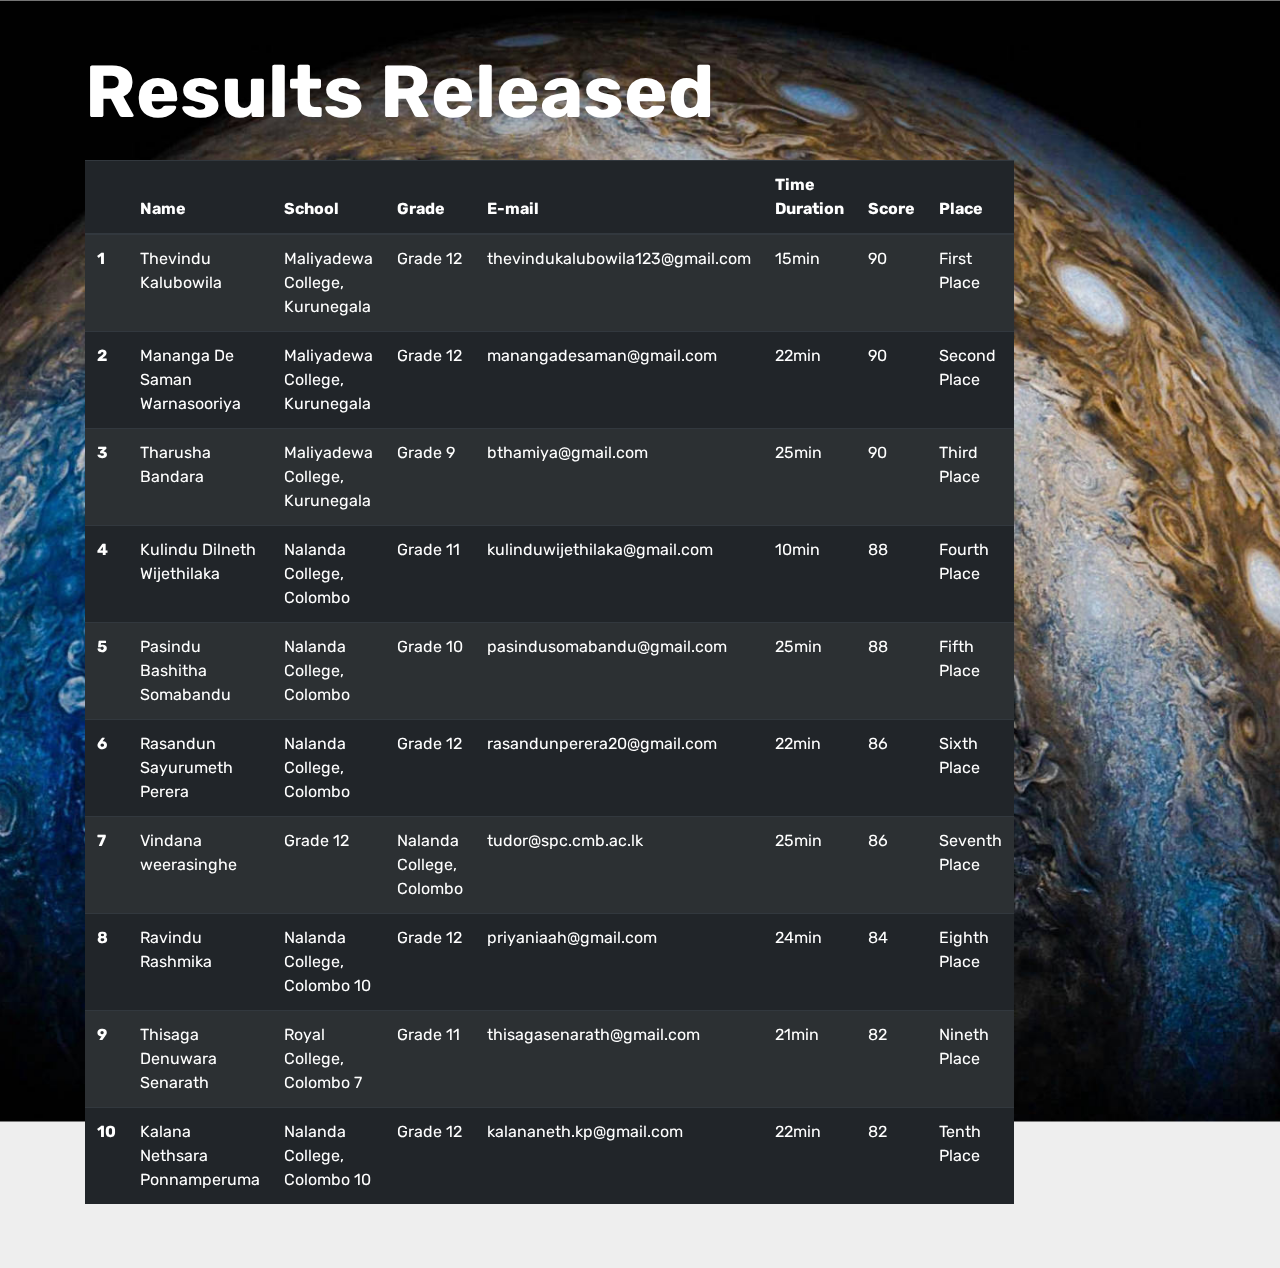
<file: results/index.html>
<!DOCTYPE html>
<html  >
<head>
  <!-- Site made with Mobirise Website Builder v4.11.6, https://mobirise.com -->
  <meta charset="UTF-8">
  <meta http-equiv="X-UA-Compatible" content="IE=edge">
  <meta name="generator" content="Mobirise v4.11.6, mobirise.com">
  <meta name="viewport" content="width=device-width, initial-scale=1, minimum-scale=1">
  <link rel="shortcut icon" href="assets/images/aaa.png" type="image/x-icon">
  <meta name="description" content="">
  
  <title>Results</title>
  <link rel="stylesheet" href="assets/web/assets/mobirise-icons/mobirise-icons.css">
  <link rel="stylesheet" href="assets/bootstrap/css/bootstrap.min.css">
  <link rel="stylesheet" href="assets/bootstrap/css/bootstrap-grid.min.css">
  <link rel="stylesheet" href="assets/bootstrap/css/bootstrap-reboot.min.css">
  <link rel="stylesheet" href="assets/tether/tether.min.css">
  <link rel="stylesheet" href="assets/theme/css/style.css">
  <link rel="preload" as="style" href="assets/mobirise/css/mbr-additional.css"><link rel="stylesheet" href="assets/mobirise/css/mbr-additional.css" type="text/css">
  
  
  
</head>
<body>
  <section class="cid-rUljXkbkks mbr-fullscreen mbr-parallax-background" id="header2-27">

    

    

    <div class="container align-up">
        <div class="row justify-content-md-up">
            <div class="mbr-white col-md-10">
                <h1 class="mbr-section-title mbr-bold pb-3 mbr-fonts-style display-1">Results Released</h1>
    <table class="table table-striped table-dark">
  <thead>
    <tr>
      <th scope="col"></th>
      <th scope="col">Name</th>
      <th scope="col">School</th>
      <th scope="col">Grade</th>
      <th scope="col">E-mail</th>
      <th scope="col">Time Duration</th>
      <th scope="col">Score</th>
      <th scope="col">Place</th>
    </tr>
  </thead>
  <tbody>
    <tr>
      <th scope="row">1</th>
      <td>Thevindu Kalubowila</td>
      <td>Maliyadewa College, Kurunegala</td>
      <td>Grade 12</td>
      <td>thevindukalubowila123@gmail.com</td>
      <td>15min</td>
      <td>90</td>
      <td>First Place</td>
    </tr>
    
    <tr>
      <th scope="row">2</th>
      <td>Mananga De Saman Warnasooriya</td>
      <td>Maliyadewa College, Kurunegala</td>
      <td>Grade 12</td>
      <td>manangadesaman@gmail.com</td>
      <td>22min</td>
      <td>90</td>
      <td>Second Place</td>
    </tr>
    <tr>
      <th scope="row">3</th>
      <td>Tharusha Bandara</td>
      <td>Maliyadewa College, Kurunegala</td>
      <td>Grade 9</td>
      <td>bthamiya@gmail.com</td>
      <td>25min</td>
      <td>90</td>
      <td>Third Place</td>
    </tr>
    <tr>
      <th scope="row">4</th>
      <td>Kulindu Dilneth Wijethilaka</td>
      <td>Nalanda College, Colombo</td>
      <td>Grade 11</td>
      <td>kulinduwijethilaka@gmail.com</td>
      <td>10min</td>
      <td>88</td>
      <td>Fourth Place</td>
    </tr>
    <tr>
      <th scope="row">5</th>
      <td>Pasindu Bashitha Somabandu</td>
      <td>Nalanda College, Colombo</td>
      <td>Grade 10</td>
      <td>pasindusomabandu@gmail.com</td>
      <td>25min</td>
      <td>88</td>
      <td>Fifth Place</td>
    </tr>
    <tr>
      <th scope="row">6</th>
      <td>Rasandun Sayurumeth Perera</td>
      <td>Nalanda College, Colombo</td>
      <td>Grade 12</td>
      <td>rasandunperera20@gmail.com</td>
      <td>22min</td>
      <td>86</td>
      <td>Sixth Place</td>
    </tr>
    <tr>
      <th scope="row">7</th>
      <td>Vindana weerasinghe</td>
      <td>Grade 12</td>
      <td>Nalanda College, Colombo</td>
      <td>tudor@spc.cmb.ac.lk</td>
      <td>25min</td>
      <td>86</td>
      <td>Seventh Place</td>
    </tr>
    <tr>
      <th scope="row">8</th>
     <td>Ravindu Rashmika</td>
      <td>Nalanda College, Colombo 10</td>
      <td>Grade 12</td>
      <td>priyaniaah@gmail.com</td>
      <td>24min</td>
      <td>84</td>
      <td>Eighth Place</td>
    </tr>
    <tr>
      <th scope="row">9</th>
      <td>Thisaga Denuwara Senarath</td>
      <td>Royal College, Colombo 7</td>
      <td>Grade 11</td>
      <td>thisagasenarath@gmail.com</td>
      <td>21min</td>
      <td>82</td>
      <td>Nineth Place</td>
    </tr>
    <tr>
      <th scope="row">10</th>
      <td>Kalana Nethsara Ponnamperuma</td>
      <td>Nalanda College, Colombo 10</td>
      <td>Grade 12</td>     
	  <td>kalananeth.kp@gmail.com</td>
      <td>22min</td>
      <td>82</td>
      <td>Tenth Place</td>
    </tr>
  </tbody>
</table>            
                
                
            </div>
        </div>
    </div>
    
</section>


  <section class="engine"><a href="https://mobirise.info/z">best website templates</a></section><script src="assets/web/assets/jquery/jquery.min.js"></script>
  <script src="assets/popper/popper.min.js"></script>
  <script src="assets/bootstrap/js/bootstrap.min.js"></script>
  <script src="assets/tether/tether.min.js"></script>
  <script src="assets/smoothscroll/smooth-scroll.js"></script>
  <script src="assets/parallax/jarallax.min.js"></script>
  <script src="assets/theme/js/script.js"></script>
  
  
</body>
</html>
</file>
<file: results/assets/web/assets/mobirise-icons/mobirise-icons.css>
@font-face {
  font-family: 'MobiriseIcons';
  src:  url('mobirise-icons.eot?spat4u');
  src:  url('mobirise-icons.eot?spat4u#iefix') format('embedded-opentype'),
    url('mobirise-icons.ttf?spat4u') format('truetype'),
    url('mobirise-icons.woff?spat4u') format('woff'),
    url('mobirise-icons.svg?spat4u#MobiriseIcons') format('svg');
  font-weight: normal;
  font-style: normal;
  font-display: swap;
}

[class^="mbri-"], [class*=" mbri-"] {
  /* use !important to prevent issues with browser extensions that change fonts */
  font-family: MobiriseIcons !important;
  speak: none;
  font-style: normal;
  font-weight: normal;
  font-variant: normal;
  text-transform: none;
  line-height: 1;

  /* Better Font Rendering =========== */
  -webkit-font-smoothing: antialiased;
  -moz-osx-font-smoothing: grayscale;
}

.mbri-add-submenu:before {
  content: "\e900";
}
.mbri-alert:before {
  content: "\e901";
}
.mbri-align-center:before {
  content: "\e902";
}
.mbri-align-justify:before {
  content: "\e903";
}
.mbri-align-left:before {
  content: "\e904";
}
.mbri-align-right:before {
  content: "\e905";
}
.mbri-android:before {
  content: "\e906";
}
.mbri-apple:before {
  content: "\e907";
}
.mbri-arrow-down:before {
  content: "\e908";
}
.mbri-arrow-next:before {
  content: "\e909";
}
.mbri-arrow-prev:before {
  content: "\e90a";
}
.mbri-arrow-up:before {
  content: "\e90b";
}
.mbri-bold:before {
  content: "\e90c";
}
.mbri-bookmark:before {
  content: "\e90d";
}
.mbri-bootstrap:before {
  content: "\e90e";
}
.mbri-briefcase:before {
  content: "\e90f";
}
.mbri-browse:before {
  content: "\e910";
}
.mbri-bulleted-list:before {
  content: "\e911";
}
.mbri-calendar:before {
  content: "\e912";
}
.mbri-camera:before {
  content: "\e913";
}
.mbri-cart-add:before {
  content: "\e914";
}
.mbri-cart-full:before {
  content: "\e915";
}
.mbri-cash:before {
  content: "\e916";
}
.mbri-change-style:before {
  content: "\e917";
}
.mbri-chat:before {
  content: "\e918";
}
.mbri-clock:before {
  content: "\e919";
}
.mbri-close:before {
  content: "\e91a";
}
.mbri-cloud:before {
  content: "\e91b";
}
.mbri-code:before {
  content: "\e91c";
}
.mbri-contact-form:before {
  content: "\e91d";
}
.mbri-credit-card:before {
  content: "\e91e";
}
.mbri-cursor-click:before {
  content: "\e91f";
}
.mbri-cust-feedback:before {
  content: "\e920";
}
.mbri-database:before {
  content: "\e921";
}
.mbri-delivery:before {
  content: "\e922";
}
.mbri-desktop:before {
  content: "\e923";
}
.mbri-devices:before {
  content: "\e924";
}
.mbri-down:before {
  content: "\e925";
}
.mbri-download:before {
  content: "\e989";
}
.mbri-drag-n-drop:before {
  content: "\e927";
}
.mbri-drag-n-drop2:before {
  content: "\e928";
}
.mbri-edit:before {
  content: "\e929";
}
.mbri-edit2:before {
  content: "\e92a";
}
.mbri-error:before {
  content: "\e92b";
}
.mbri-extension:before {
  content: "\e92c";
}
.mbri-features:before {
  content: "\e92d";
}
.mbri-file:before {
  content: "\e92e";
}
.mbri-flag:before {
  content: "\e92f";
}
.mbri-folder:before {
  content: "\e930";
}
.mbri-gift:before {
  content: "\e931";
}
.mbri-github:before {
  content: "\e932";
}
.mbri-globe:before {
  content: "\e933";
}
.mbri-globe-2:before {
  content: "\e934";
}
.mbri-growing-chart:before {
  content: "\e935";
}
.mbri-hearth:before {
  content: "\e936";
}
.mbri-help:before {
  content: "\e937";
}
.mbri-home:before {
  content: "\e938";
}
.mbri-hot-cup:before {
  content: "\e939";
}
.mbri-idea:before {
  content: "\e93a";
}
.mbri-image-gallery:before {
  content: "\e93b";
}
.mbri-image-slider:before {
  content: "\e93c";
}
.mbri-info:before {
  content: "\e93d";
}
.mbri-italic:before {
  content: "\e93e";
}
.mbri-key:before {
  content: "\e93f";
}
.mbri-laptop:before {
  content: "\e940";
}
.mbri-layers:before {
  content: "\e941";
}
.mbri-left-right:before {
  content: "\e942";
}
.mbri-left:before {
  content: "\e943";
}
.mbri-letter:before {
  content: "\e944";
}
.mbri-like:before {
  content: "\e945";
}
.mbri-link:before {
  content: "\e946";
}
.mbri-lock:before {
  content: "\e947";
}
.mbri-login:before {
  content: "\e948";
}
.mbri-logout:before {
  content: "\e949";
}
.mbri-magic-stick:before {
  content: "\e94a";
}
.mbri-map-pin:before {
  content: "\e94b";
}
.mbri-menu:before {
  content: "\e94c";
}
.mbri-mobile:before {
  content: "\e94d";
}
.mbri-mobile2:before {
  content: "\e94e";
}
.mbri-mobirise:before {
  content: "\e94f";
}
.mbri-more-horizontal:before {
  content: "\e950";
}
.mbri-more-vertical:before {
  content: "\e951";
}
.mbri-music:before {
  content: "\e952";
}
.mbri-new-file:before {
  content: "\e953";
}
.mbri-numbered-list:before {
  content: "\e954";
}
.mbri-opened-folder:before {
  content: "\e955";
}
.mbri-pages:before {
  content: "\e956";
}
.mbri-paper-plane:before {
  content: "\e957";
}
.mbri-paperclip:before {
  content: "\e958";
}
.mbri-photo:before {
  content: "\e959";
}
.mbri-photos:before {
  content: "\e95a";
}
.mbri-pin:before {
  content: "\e95b";
}
.mbri-play:before {
  content: "\e95c";
}
.mbri-plus:before {
  content: "\e95d";
}
.mbri-preview:before {
  content: "\e95e";
}
.mbri-print:before {
  content: "\e95f";
}
.mbri-protect:before {
  content: "\e960";
}
.mbri-question:before {
  content: "\e961";
}
.mbri-quote-left:before {
  content: "\e962";
}
.mbri-quote-right:before {
  content: "\e963";
}
.mbri-refresh:before {
  content: "\e964";
}
.mbri-responsive:before {
  content: "\e965";
}
.mbri-right:before {
  content: "\e966";
}
.mbri-rocket:before {
  content: "\e967";
}
.mbri-sad-face:before {
  content: "\e968";
}
.mbri-sale:before {
  content: "\e969";
}
.mbri-save:before {
  content: "\e96a";
}
.mbri-search:before {
  content: "\e96b";
}
.mbri-setting:before {
  content: "\e96c";
}
.mbri-setting2:before {
  content: "\e96d";
}
.mbri-setting3:before {
  content: "\e96e";
}
.mbri-share:before {
  content: "\e96f";
}
.mbri-shopping-bag:before {
  content: "\e970";
}
.mbri-shopping-basket:before {
  content: "\e971";
}
.mbri-shopping-cart:before {
  content: "\e972";
}
.mbri-sites:before {
  content: "\e973";
}
.mbri-smile-face:before {
  content: "\e974";
}
.mbri-speed:before {
  content: "\e975";
}
.mbri-star:before {
  content: "\e976";
}
.mbri-success:before {
  content: "\e977";
}
.mbri-sun:before {
  content: "\e978";
}
.mbri-sun2:before {
  content: "\e979";
}
.mbri-tablet:before {
  content: "\e97a";
}
.mbri-tablet-vertical:before {
  content: "\e97b";
}
.mbri-target:before {
  content: "\e97c";
}
.mbri-timer:before {
  content: "\e97d";
}
.mbri-to-ftp:before {
  content: "\e97e";
}
.mbri-to-local-drive:before {
  content: "\e97f";
}
.mbri-touch-swipe:before {
  content: "\e980";
}
.mbri-touch:before {
  content: "\e981";
}
.mbri-trash:before {
  content: "\e982";
}
.mbri-underline:before {
  content: "\e983";
}
.mbri-unlink:before {
  content: "\e984";
}
.mbri-unlock:before {
  content: "\e985";
}
.mbri-up-down:before {
  content: "\e986";
}
.mbri-up:before {
  content: "\e987";
}
.mbri-update:before {
  content: "\e988";
}
.mbri-upload:before {
 content: "\e926"; 
}
.mbri-user:before {
  content: "\e98a";
}
.mbri-user2:before {
  content: "\e98b";
}
.mbri-users:before {
  content: "\e98c";
}
.mbri-video:before {
  content: "\e98d";
}
.mbri-video-play:before {
  content: "\e98e";
}
.mbri-watch:before {
  content: "\e98f";
}
.mbri-website-theme:before {
  content: "\e990";
}
.mbri-wifi:before {
  content: "\e991";
}
.mbri-windows:before {
  content: "\e992";
}
.mbri-zoom-out:before {
  content: "\e993";
}
.mbri-redo:before {
  content: "\e994";
}
.mbri-undo:before {
  content: "\e995";
}
</file>
<file: results/assets/theme/css/style.css>
/*!
 * Mobirise v4 theme (https://mobirise.com/)
 * Copyright 2017 Mobirise
 */
section {
  background-color: #eeeeee; }

body {
  font-style: normal;
  line-height: 1.5; }

section,
.container,
.container-fluid {
  position: relative;
  word-wrap: break-word; }

a.mbr-iconfont:hover {
  text-decoration: none; }

.article .lead p,
.article .lead ul,
.article .lead ol,
.article .lead pre,
.article .lead blockquote {
  margin-bottom: 0; }

ul,
ol,
pre,
blockquote {
  margin-bottom: 2.3125rem; }

pre {
  background: #f4f4f4;
  padding: 10px 24px;
  white-space: pre-wrap; }

.inactive {
  -webkit-user-select: none;
  -moz-user-select: none;
  -ms-user-select: none;
  user-select: none;
  pointer-events: none;
  -webkit-user-drag: none;
  user-drag: none; }

.mbr-section__comments .row {
  justify-content: center;
  -webkit-justify-content: center; }

a {
  font-style: normal;
  font-weight: 400;
  cursor: pointer; }
  a, a:hover {
    text-decoration: none; }

figure {
  margin-bottom: 0; }

body {
  color: #232323; }

h1,
h2,
h3,
h4,
h5,
h6,
.h1,
.h2,
.h3,
.h4,
.h5,
.h6,
.display-1,
.display-2,
.display-3,
.display-4 {
  line-height: 1;
  word-break: break-word;
  word-wrap: break-word; }

.mbr-section-title {
  font-style: normal;
  line-height: 1.2; }

.mbr-section-subtitle {
  line-height: 1.3; }

.mbr-text {
  font-style: normal;
  line-height: 1.6; }

b,
strong {
  font-weight: bold; }

blockquote {
  padding: 10px 0 10px 20px;
  position: relative;
  border-left: 2px solid;
  border-color: #ff3366; }

input:-webkit-autofill, input:-webkit-autofill:hover, input:-webkit-autofill:focus, input:-webkit-autofill:active {
  transition-delay: 9999s;
  transition-property: background-color, color; }

textarea[type='hidden'] {
  display: none; }

body {
  position: relative; }

section {
  background-position: 50% 50%;
  background-repeat: no-repeat;
  background-size: cover; }
  section .mbr-background-video,
  section .mbr-background-video-preview {
    position: absolute;
    bottom: 0;
    left: 0;
    right: 0;
    top: 0; }

.hidden {
  visibility: hidden; }

.mbr-z-index20 {
  z-index: 20; }

/*! Base colors */
.mbr-white {
  color: #ffffff; }

.mbr-black {
  color: #000000; }

.mbr-bg-white {
  background-color: #ffffff; }

.mbr-bg-black {
  background-color: #000000; }

/*! Text-aligns */
.align-left {
  text-align: left; }

.align-center {
  text-align: center; }

.align-right {
  text-align: right; }

@media (max-width: 767px) {
  .align-left,
  .align-center,
  .align-right,
  .mbr-section-btn,
  .mbr-section-title {
    text-align: center; } }
/*! Font-weight  */
.mbr-light {
  font-weight: 300; }

.mbr-regular {
  font-weight: 400; }

.mbr-semibold {
  font-weight: 500; }

.mbr-bold {
  font-weight: 700; }

/*! Media  */
.media-size-item {
  -webkit-flex: 1 1 auto;
  -moz-flex: 1 1 auto;
  -ms-flex: 1 1 auto;
  -o-flex: 1 1 auto;
  flex: 1 1 auto; }

.media-content {
  -webkit-flex-basis: 100%;
  flex-basis: 100%; }

.media-container-row {
  display: -ms-flexbox;
  display: -webkit-flex;
  display: flex;
  -webkit-flex-direction: row;
  -ms-flex-direction: row;
  flex-direction: row;
  -webkit-flex-wrap: wrap;
  -ms-flex-wrap: wrap;
  flex-wrap: wrap;
  -webkit-justify-content: center;
  -ms-flex-pack: center;
  justify-content: center;
  -webkit-align-content: center;
  -ms-flex-line-pack: center;
  align-content: center;
  -webkit-align-items: start;
  -ms-flex-align: start;
  align-items: start; }
  .media-container-row .media-size-item {
    width: 400px; }

.media-container-column {
  display: -ms-flexbox;
  display: -webkit-flex;
  display: flex;
  -webkit-flex-direction: column;
  -ms-flex-direction: column;
  flex-direction: column;
  -webkit-flex-wrap: wrap;
  -ms-flex-wrap: wrap;
  flex-wrap: wrap;
  -webkit-justify-content: center;
  -ms-flex-pack: center;
  justify-content: center;
  -webkit-align-content: center;
  -ms-flex-line-pack: center;
  align-content: center;
  -webkit-align-items: stretch;
  -ms-flex-align: stretch;
  align-items: stretch; }
  .media-container-column > * {
    width: 100%; }

@media (min-width: 992px) {
  .media-container-row {
    -webkit-flex-wrap: nowrap;
    -ms-flex-wrap: nowrap;
    flex-wrap: nowrap; } }
figure {
  overflow: hidden; }

figure[mbr-media-size] {
  transition: width 0.1s; }

.mbr-figure img,
.mbr-figure iframe {
  display: block;
  width: 100%; }

.card {
  background-color: transparent;
  border: none; }

.card-box {
  width: 100%; }

.card-img {
  text-align: center;
  flex-shrink: 0;
  -webkit-flex-shrink: 0; }

.media {
  max-width: 100%;
  margin: 0 auto; }

.mbr-figure {
  -ms-flex-item-align: center;
  -ms-grid-row-align: center;
  -webkit-align-self: center;
  align-self: center; }

.media-container > div {
  max-width: 100%; }

.mbr-figure img,
.card-img img {
  width: 100%; }

@media (max-width: 991px) {
  .media-size-item {
    width: auto !important; }

  .media {
    width: auto; }

  .mbr-figure {
    width: 100% !important; } }
/*! Buttons */
.btn {
  font-weight: 500;
  border-width: 2px;
  font-style: normal;
  letter-spacing: 1px;
  margin: .4rem .8rem;
  white-space: normal;
  -webkit-transition: all .3s ease-in-out;
  -moz-transition: all .3s ease-in-out;
  transition: all .3s ease-in-out;
  display: inline-flex;
  align-items: center;
  justify-content: center;
  word-break: break-word;
  -webkit-align-items: center;
  -webkit-justify-content: center;
  display: -webkit-inline-flex; }

.btn-sm {
  font-weight: 500;
  letter-spacing: 1px;
  -webkit-transition: all .3s ease-in-out;
  -moz-transition: all .3s ease-in-out;
  transition: all .3s ease-in-out; }

.btn-md {
  font-weight: 500;
  letter-spacing: 1px;
  margin: .4rem .8rem !important;
  -webkit-transition: all .3s ease-in-out;
  -moz-transition: all .3s ease-in-out;
  transition: all .3s ease-in-out; }

.btn-lg {
  font-weight: 500;
  letter-spacing: 1px;
  margin: .4rem .8rem !important;
  -webkit-transition: all .3s ease-in-out;
  -moz-transition: all .3s ease-in-out;
  transition: all .3s ease-in-out; }

.mbr-section-btn {
  margin-left: -0.25rem;
  margin-right: -0.25rem;
  font-size: 0; }

nav .mbr-section-btn {
  margin-left: 0rem;
  margin-right: 0rem; }

.btn-form {
  border-radius: 0; }
  .btn-form:hover {
    cursor: pointer; }

/*! Btn icon margin */
.btn .mbr-iconfont,
.btn.btn-sm .mbr-iconfont {
  cursor: pointer;
  margin-right: 0.5rem; }

.btn.btn-md .mbr-iconfont,
.btn.btn-md .mbr-iconfont {
  margin-right: 0.8rem; }

.mbr-regular {
  font-weight: 400; }

.mbr-semibold {
  font-weight: 500; }

.mbr-bold {
  font-weight: 700; }

[type='submit'] {
  -webkit-appearance: none; }

/*! Full-screen */
.mbr-fullscreen .mbr-overlay {
  min-height: 100vh; }

.mbr-fullscreen {
  display: flex;
  display: -webkit-flex;
  display: -moz-flex;
  display: -ms-flex;
  display: -o-flex;
  align-items: center;
  -webkit-align-items: center;
  min-height: 100vh;
  padding-top: 3rem;
  padding-bottom: 3rem; }

/*! Map */
.map {
  height: 25rem;
  position: relative; }
  .map iframe {
    width: 100%;
    height: 100%; }

.mbr-overlay {
  background-color: #000;
  bottom: 0;
  left: 0;
  opacity: .5;
  position: absolute;
  right: 0;
  top: 0;
  z-index: 0;
  pointer-events: none; }

/* Form */
blockquote {
  font-style: italic;
  padding: 10px 0 10px 20px;
  font-size: 1.09rem;
  position: relative;
  border-width: 3px; }

.form-control {
  background-color: #f5f5f5;
  box-shadow: none;
  color: #565656;
  line-height: 1.43;
  min-height: 3.5em;
  padding: 1.07em .5em; }
  .form-control, .form-control:focus {
    border: 1px solid #e8e8e8; }
  .form-active .form-control:invalid {
    border-color: red; }

.form-control-label {
  position: relative;
  cursor: pointer;
  margin-bottom: .357em;
  padding: 0; }

.alert {
  color: #ffffff;
  border-radius: 0;
  border: 0;
  font-size: .875rem;
  line-height: 1.5;
  margin-bottom: 1.875rem;
  padding: 1.25rem;
  position: relative; }
  .alert.alert-form::after {
    background-color: inherit;
    bottom: -7px;
    content: "";
    display: block;
    height: 14px;
    left: 50%;
    margin-left: -7px;
    position: absolute;
    transform: rotate(45deg);
    width: 14px;
    -webkit-transform: rotate(45deg); }

.form-asterisk {
  font-family: initial;
  position: absolute;
  top: -2px;
  font-weight: normal; }

/*! Scroll to top arrow */
#scrollToTop a i:before {
  content: '';
  position: absolute;
  height: 40%;
  top: 25%;
  background: #fff;
  width: 2px;
  left: calc(50% - 1px); }
#scrollToTop a i:after {
  content: '';
  position: absolute;
  display: block;
  border-top: 2px solid #fff;
  border-right: 2px solid #fff;
  width: 40%;
  height: 40%;
  left: 30%;
  bottom: 30%;
  transform: rotate(135deg);
  -webkit-transform: rotate(135deg); }

.mbr-arrow-up {
  bottom: 25px;
  right: 90px;
  position: fixed;
  text-align: right;
  z-index: 5000;
  color: #ffffff;
  font-size: 32px;
  transform: rotate(180deg);
  -webkit-transform: rotate(180deg); }

.mbr-arrow-up a {
  background: rgba(0, 0, 0, 0.2);
  border-radius: 3px;
  color: #fff;
  display: inline-block;
  height: 60px;
  width: 60px;
  outline-style: none !important;
  position: relative;
  text-decoration: none;
  transition: all 0.3s ease-in-out;
  cursor: pointer;
  text-align: center; }
  .mbr-arrow-up a:hover {
    background-color: rgba(0, 0, 0, 0.4); }
  .mbr-arrow-up a i {
    line-height: 60px; }

.mbr-arrow-up-icon {
  display: block;
  color: #fff; }

.mbr-arrow-up-icon::before {
  content: '\203a';
  display: inline-block;
  font-family: serif;
  font-size: 32px;
  line-height: 1;
  font-style: normal;
  position: relative;
  top: 6px;
  left: -4px;
  -webkit-transform: rotate(-90deg);
  transform: rotate(-90deg); }

/*! Arrow Down */
.mbr-arrow {
  position: absolute;
  bottom: 45px;
  left: 50%;
  width: 60px;
  height: 60px;
  cursor: pointer;
  background-color: rgba(80, 80, 80, 0.5);
  border-radius: 50%;
  -webkit-transform: translateX(-50%);
  transform: translateX(-50%); }
  .mbr-arrow > a {
    display: inline-block;
    text-decoration: none;
    outline-style: none;
    -webkit-animation: arrowdown 1.7s ease-in-out infinite;
    animation: arrowdown 1.7s ease-in-out infinite; }
    .mbr-arrow > a > i {
      position: absolute;
      top: -2px;
      left: 15px;
      font-size: 2rem; }

@keyframes arrowdown {
  0% {
    transform: translateY(0px);
    -webkit-transform: translateY(0px); }
  50% {
    transform: translateY(-5px);
    -webkit-transform: translateY(-5px); }
  100% {
    transform: translateY(0px);
    -webkit-transform: translateY(0px); } }
@-webkit-keyframes arrowdown {
  0% {
    transform: translateY(0px);
    -webkit-transform: translateY(0px); }
  50% {
    transform: translateY(-5px);
    -webkit-transform: translateY(-5px); }
  100% {
    transform: translateY(0px);
    -webkit-transform: translateY(0px); } }
@media (max-width: 500px) {
  .mbr-arrow-up {
    left: 50%;
    right: auto;
    transform: translateX(-50%) rotate(180deg);
    -webkit-transform: translateX(-50%) rotate(180deg); } }
/*Gradients animation*/
@keyframes gradient-animation {
  from {
    background-position: 0% 100%;
    animation-timing-function: ease-in-out; }
  to {
    background-position: 100% 0%;
    animation-timing-function: ease-in-out; } }
@-webkit-keyframes gradient-animation {
  from {
    background-position: 0% 100%;
    animation-timing-function: ease-in-out; }
  to {
    background-position: 100% 0%;
    animation-timing-function: ease-in-out; } }
.bg-gradient {
  background-size: 200% 200%;
  animation: gradient-animation 5s infinite alternate;
  -webkit-animation: gradient-animation 5s infinite alternate; }

.menu .navbar-brand {
  display: -webkit-flex; }
  .menu .navbar-brand span {
    display: flex;
    display: -webkit-flex; }
  .menu .navbar-brand .navbar-caption-wrap {
    display: -webkit-flex; }
  .menu .navbar-brand .navbar-logo img {
    display: -webkit-flex; }
@media (min-width: 768px) and (max-width: 1023px) {
  .menu .navbar-toggleable-sm .navbar-nav {
    display: -webkit-box;
    display: -webkit-flex;
    display: -ms-flexbox; } }
@media (max-width: 1023px) {
  .menu .navbar-collapse {
    max-height: 93.5vh; }
    .menu .navbar-collapse.show {
      overflow: auto; } }
@media (min-width: 1024px) {
  .menu .navbar-nav.nav-dropdown {
    display: -webkit-flex; }
  .menu .navbar-toggleable-sm .navbar-collapse {
    display: -webkit-flex !important; }
  .menu .collapsed .navbar-collapse {
    max-height: 93.5vh; }
    .menu .collapsed .navbar-collapse.show {
      overflow: auto; } }
@media (max-width: 767px) {
  .menu .navbar-collapse {
    max-height: 80vh; } }

/* Others*/
.note-check a[data-value=Rubik] {
  font-style: normal; }

.mbr-arrow a {
  color: #ffffff; }

@media (max-width: 767px) {
  .mbr-arrow {
    display: none; } }
.navbar {
  display: -webkit-flex;
  -webkit-flex-wrap: wrap;
  -webkit-align-items: center;
  -webkit-justify-content: space-between; }

.navbar-collapse {
  -webkit-flex-basis: 100%;
  -webkit-flex-grow: 1;
  -webkit-align-items: center; }

.nav-dropdown .link {
  padding: 0.667em 1.667em !important;
  margin: 0 !important; }

.nav {
  display: -webkit-flex;
  -webkit-flex-wrap: wrap; }

.row {
  display: -webkit-flex;
  -webkit-flex-wrap: wrap; }

.justify-content-center {
  -webkit-justify-content: center; }

.form-inline {
  display: -webkit-flex;
  -webkit-flex-flow: row wrap;
  -webkit-align-items: center; }

.card-wrapper {
  -webkit-flex: 1; }

.carousel-control {
  z-index: 10;
  display: -webkit-flex;
  -webkit-align-items: center;
  -webkit-justify-content: center; }

.carousel-controls {
  display: -webkit-flex; }

.media {
  display: -webkit-flex; }

.form-group:focus {
  outline: none; }

.jq-selectbox__select {
  padding: 1.07em 0.5em;
  position: absolute;
  top: 0;
  left: 0;
  width: 100%; }

.jq-selectbox__dropdown {
  position: absolute;
  top: 100% !important;
  left: 0 !important;
  width: 100% !important; }

.jq-selectbox__trigger-arrow {
  transform: translateY(-50%); }

.jq-selectbox li {
  padding: 1.07em 0.5em; }

input[type='range'] {
  padding-left: 0 !important;
  padding-right: 0 !important; }

.modal-dialog,
.modal-content {
  height: 100%; }

.modal-dialog .carousel-inner {
  height: calc(100vh - 1.75rem); }
  @media (max-width: 575px) {
    .modal-dialog .carousel-inner {
      height: calc(100vh - 1rem); } }

.carousel-item {
  text-align: center; }

.carousel-item img {
  margin: auto; }

.navbar-toggler {
  -webkit-align-self: flex-start;
  -ms-flex-item-align: start;
  align-self: flex-start;
  padding: 0.25rem 0.75rem;
  font-size: 1.25rem;
  line-height: 1;
  background: transparent;
  border: 1px solid transparent;
  -webkit-border-radius: 0.25rem;
  border-radius: 0.25rem; }

.navbar-toggler:focus,
.navbar-toggler:hover {
  text-decoration: none; }

.navbar-toggler-icon {
  display: inline-block;
  width: 1.5em;
  height: 1.5em;
  vertical-align: middle;
  content: '';
  background: no-repeat center center;
  -webkit-background-size: 100% 100%;
  -o-background-size: 100% 100%;
  background-size: 100% 100%; }

.navbar-toggler-left {
  position: absolute;
  left: 1rem; }

.navbar-toggler-right {
  position: absolute;
  right: 1rem; }

@media (max-width: 575px) {
  .navbar-toggleable .navbar-nav .dropdown-menu {
    position: static;
    float: none; }

  .navbar-toggleable > .container {
    padding-right: 0;
    padding-left: 0; } }
@media (min-width: 576px) {
  .navbar-toggleable {
    -webkit-box-orient: horizontal;
    -webkit-box-direction: normal;
    -webkit-flex-direction: row;
    -ms-flex-direction: row;
    flex-direction: row;
    -webkit-flex-wrap: nowrap;
    -ms-flex-wrap: nowrap;
    flex-wrap: nowrap;
    -webkit-box-align: center;
    -webkit-align-items: center;
    -ms-flex-align: center;
    align-items: center; }

  .navbar-toggleable .navbar-nav {
    -webkit-box-orient: horizontal;
    -webkit-box-direction: normal;
    -webkit-flex-direction: row;
    -ms-flex-direction: row;
    flex-direction: row; }

  .navbar-toggleable .navbar-nav .nav-link {
    padding-right: 0.5rem;
    padding-left: 0.5rem; }

  .navbar-toggleable > .container {
    display: -webkit-box;
    display: -webkit-flex;
    display: -ms-flexbox;
    display: flex;
    -webkit-flex-wrap: nowrap;
    -ms-flex-wrap: nowrap;
    flex-wrap: nowrap;
    -webkit-box-align: center;
    -webkit-align-items: center;
    -ms-flex-align: center;
    align-items: center; }

  .navbar-toggleable .navbar-collapse {
    display: -webkit-box !important;
    display: -webkit-flex !important;
    display: -ms-flexbox !important;
    display: flex !important;
    width: 100%; }

  .navbar-toggleable .navbar-toggler {
    display: none; } }
@media (max-width: 767px) {
  .navbar-toggleable-sm .navbar-nav .dropdown-menu {
    position: static;
    float: none; }

  .navbar-toggleable-sm > .container {
    padding-right: 0;
    padding-left: 0; } }
@media (min-width: 768px) {
  .navbar-toggleable-sm {
    -webkit-box-orient: horizontal;
    -webkit-box-direction: normal;
    -webkit-flex-direction: row;
    -ms-flex-direction: row;
    flex-direction: row;
    -webkit-flex-wrap: nowrap;
    -ms-flex-wrap: nowrap;
    flex-wrap: nowrap;
    -webkit-box-align: center;
    -webkit-align-items: center;
    -ms-flex-align: center;
    align-items: center; }

  .navbar-toggleable-sm .navbar-nav {
    -webkit-box-orient: horizontal;
    -webkit-box-direction: normal;
    -webkit-flex-direction: row;
    -ms-flex-direction: row;
    flex-direction: row; }

  .navbar-toggleable-sm .navbar-nav .nav-link {
    padding-right: 0.5rem;
    padding-left: 0.5rem; }

  .navbar-toggleable-sm > .container {
    display: -webkit-box;
    display: -webkit-flex;
    display: -ms-flexbox;
    display: flex;
    -webkit-flex-wrap: nowrap;
    -ms-flex-wrap: nowrap;
    flex-wrap: nowrap;
    -webkit-box-align: center;
    -webkit-align-items: center;
    -ms-flex-align: center;
    align-items: center; }

  .navbar-toggleable-sm .navbar-collapse {
    display: none;
    width: 100%; }

  .navbar-toggleable-sm .navbar-toggler {
    display: none; } }
@media (max-width: 1023px) {
  .navbar-toggleable-md .navbar-nav .dropdown-menu {
    position: static;
    float: none; }

  .navbar-toggleable-md > .container {
    padding-right: 0;
    padding-left: 0; } }
@media (min-width: 1024px) {
  .navbar-toggleable-md {
    -webkit-box-orient: horizontal;
    -webkit-box-direction: normal;
    -webkit-flex-direction: row;
    -ms-flex-direction: row;
    flex-direction: row;
    -webkit-flex-wrap: nowrap;
    -ms-flex-wrap: nowrap;
    flex-wrap: nowrap;
    -webkit-box-align: center;
    -webkit-align-items: center;
    -ms-flex-align: center;
    align-items: center; }

  .navbar-toggleable-md .navbar-nav {
    -webkit-box-orient: horizontal;
    -webkit-box-direction: normal;
    -webkit-flex-direction: row;
    -ms-flex-direction: row;
    flex-direction: row; }

  .navbar-toggleable-md .navbar-nav .nav-link {
    padding-right: 0.5rem;
    padding-left: 0.5rem; }

  .navbar-toggleable-md > .container {
    display: -webkit-box;
    display: -webkit-flex;
    display: -ms-flexbox;
    display: flex;
    -webkit-flex-wrap: nowrap;
    -ms-flex-wrap: nowrap;
    flex-wrap: nowrap;
    -webkit-box-align: center;
    -webkit-align-items: center;
    -ms-flex-align: center;
    align-items: center; }

  .navbar-toggleable-md .navbar-collapse {
    display: -webkit-box !important;
    display: -webkit-flex !important;
    display: -ms-flexbox !important;
    display: flex !important;
    width: 100%; }

  .navbar-toggleable-md .navbar-toggler {
    display: none; } }
@media (max-width: 1199px) {
  .navbar-toggleable-lg .navbar-nav .dropdown-menu {
    position: static;
    float: none; }

  .navbar-toggleable-lg > .container {
    padding-right: 0;
    padding-left: 0; } }
@media (min-width: 1200px) {
  .navbar-toggleable-lg {
    -webkit-box-orient: horizontal;
    -webkit-box-direction: normal;
    -webkit-flex-direction: row;
    -ms-flex-direction: row;
    flex-direction: row;
    -webkit-flex-wrap: nowrap;
    -ms-flex-wrap: nowrap;
    flex-wrap: nowrap;
    -webkit-box-align: center;
    -webkit-align-items: center;
    -ms-flex-align: center;
    align-items: center; }

  .navbar-toggleable-lg .navbar-nav {
    -webkit-box-orient: horizontal;
    -webkit-box-direction: normal;
    -webkit-flex-direction: row;
    -ms-flex-direction: row;
    flex-direction: row; }

  .navbar-toggleable-lg .navbar-nav .nav-link {
    padding-right: 0.5rem;
    padding-left: 0.5rem; }

  .navbar-toggleable-lg > .container {
    display: -webkit-box;
    display: -webkit-flex;
    display: -ms-flexbox;
    display: flex;
    -webkit-flex-wrap: nowrap;
    -ms-flex-wrap: nowrap;
    flex-wrap: nowrap;
    -webkit-box-align: center;
    -webkit-align-items: center;
    -ms-flex-align: center;
    align-items: center; }

  .navbar-toggleable-lg .navbar-collapse {
    display: -webkit-box !important;
    display: -webkit-flex !important;
    display: -ms-flexbox !important;
    display: flex !important;
    width: 100%; }

  .navbar-toggleable-lg .navbar-toggler {
    display: none; } }
.navbar-toggleable-xl {
  -webkit-box-orient: horizontal;
  -webkit-box-direction: normal;
  -webkit-flex-direction: row;
  -ms-flex-direction: row;
  flex-direction: row;
  -webkit-flex-wrap: nowrap;
  -ms-flex-wrap: nowrap;
  flex-wrap: nowrap;
  -webkit-box-align: center;
  -webkit-align-items: center;
  -ms-flex-align: center;
  align-items: center; }

.navbar-toggleable-xl .navbar-nav .dropdown-menu {
  position: static;
  float: none; }

.navbar-toggleable-xl > .container {
  padding-right: 0;
  padding-left: 0; }

.navbar-toggleable-xl .navbar-nav {
  -webkit-box-orient: horizontal;
  -webkit-box-direction: normal;
  -webkit-flex-direction: row;
  -ms-flex-direction: row;
  flex-direction: row; }

.navbar-toggleable-xl .navbar-nav .nav-link {
  padding-right: 0.5rem;
  padding-left: 0.5rem; }

.navbar-toggleable-xl > .container {
  display: -webkit-box;
  display: -webkit-flex;
  display: -ms-flexbox;
  display: flex;
  -webkit-flex-wrap: nowrap;
  -ms-flex-wrap: nowrap;
  flex-wrap: nowrap;
  -webkit-box-align: center;
  -webkit-align-items: center;
  -ms-flex-align: center;
  align-items: center; }

.navbar-toggleable-xl .navbar-collapse {
  display: -webkit-box !important;
  display: -webkit-flex !important;
  display: -ms-flexbox !important;
  display: flex !important;
  width: 100%; }

.navbar-toggleable-xl .navbar-toggler {
  display: none; }

.card-img {
  width: auto; }

.menu .navbar.collapsed:not(.beta-menu) {
  flex-direction: column;
  -webkit-flex-direction: column; }

.carousel-item.active,
.carousel-item-next,
.carousel-item-prev {
  display: -webkit-box;
  display: -webkit-flex;
  display: -ms-flexbox;
  display: flex; }

.note-air-layout .dropup .dropdown-menu,
.note-air-layout .navbar-fixed-bottom .dropdown .dropdown-menu {
  bottom: initial !important; }

html,
body {
  height: auto;
  min-height: 100vh; }

.dropup .dropdown-toggle::after {
  display: none; }

/*# sourceMappingURL=style.css.map */
.engine {
	position: absolute;
	text-indent: -2400px;
	text-align: center;
	padding: 0;
	top: 0;
	left: -2400px;
}
</file>
<file: results/assets/mobirise/css/mbr-additional.css>
@import url(https://fonts.googleapis.com/css?family=Rubik:300,300i,400,400i,500,500i,700,700i,900,900i&display=swap);





body {
  font-family: Rubik;
}
.display-1 {
  font-family: 'Rubik', sans-serif;
  font-size: 4.6rem;
  font-display: swap;
}
.display-1 > .mbr-iconfont {
  font-size: 7.36rem;
}
.display-2 {
  font-family: 'Rubik', sans-serif;
  font-size: 3rem;
  font-display: swap;
}
.display-2 > .mbr-iconfont {
  font-size: 4.8rem;
}
.display-4 {
  font-family: 'Rubik', sans-serif;
  font-size: 1rem;
  font-display: swap;
}
.display-4 > .mbr-iconfont {
  font-size: 1.6rem;
}
.display-5 {
  font-family: 'Rubik', sans-serif;
  font-size: 1.5rem;
  font-display: swap;
}
.display-5 > .mbr-iconfont {
  font-size: 2.4rem;
}
.display-7 {
  font-family: 'Rubik', sans-serif;
  font-size: 1rem;
  font-display: swap;
}
.display-7 > .mbr-iconfont {
  font-size: 1.6rem;
}
/* ---- Fluid typography for mobile devices ---- */
/* 1.4 - font scale ratio ( bootstrap == 1.42857 ) */
/* 100vw - current viewport width */
/* (48 - 20)  48 == 48rem == 768px, 20 == 20rem == 320px(minimal supported viewport) */
/* 0.65 - min scale variable, may vary */
@media (max-width: 768px) {
  .display-1 {
    font-size: 3.68rem;
    font-size: calc( 2.26rem + (4.6 - 2.26) * ((100vw - 20rem) / (48 - 20)));
    line-height: calc( 1.4 * (2.26rem + (4.6 - 2.26) * ((100vw - 20rem) / (48 - 20))));
  }
  .display-2 {
    font-size: 2.4rem;
    font-size: calc( 1.7rem + (3 - 1.7) * ((100vw - 20rem) / (48 - 20)));
    line-height: calc( 1.4 * (1.7rem + (3 - 1.7) * ((100vw - 20rem) / (48 - 20))));
  }
  .display-4 {
    font-size: 0.8rem;
    font-size: calc( 1rem + (1 - 1) * ((100vw - 20rem) / (48 - 20)));
    line-height: calc( 1.4 * (1rem + (1 - 1) * ((100vw - 20rem) / (48 - 20))));
  }
  .display-5 {
    font-size: 1.2rem;
    font-size: calc( 1.175rem + (1.5 - 1.175) * ((100vw - 20rem) / (48 - 20)));
    line-height: calc( 1.4 * (1.175rem + (1.5 - 1.175) * ((100vw - 20rem) / (48 - 20))));
  }
}
/* Buttons */
.btn {
  padding: 1rem 3rem;
  border-radius: 3px;
}
.btn-sm {
  padding: 0.6rem 1.5rem;
  border-radius: 3px;
}
.btn-md {
  padding: 1rem 3rem;
  border-radius: 3px;
}
.btn-lg {
  padding: 1.2rem 3.2rem;
  border-radius: 3px;
}
.bg-primary {
  background-color: #149dcc !important;
}
.bg-success {
  background-color: #f7ed4a !important;
}
.bg-info {
  background-color: #82786e !important;
}
.bg-warning {
  background-color: #879a9f !important;
}
.bg-danger {
  background-color: #b1a374 !important;
}
.btn-primary,
.btn-primary:active {
  background-color: #149dcc !important;
  border-color: #149dcc !important;
  color: #ffffff !important;
}
.btn-primary:hover,
.btn-primary:focus,
.btn-primary.focus,
.btn-primary.active {
  color: #ffffff !important;
  background-color: #0d6786 !important;
  border-color: #0d6786 !important;
}
.btn-primary.disabled,
.btn-primary:disabled {
  color: #ffffff !important;
  background-color: #0d6786 !important;
  border-color: #0d6786 !important;
}
.btn-secondary,
.btn-secondary:active {
  background-color: #ff3366 !important;
  border-color: #ff3366 !important;
  color: #ffffff !important;
}
.btn-secondary:hover,
.btn-secondary:focus,
.btn-secondary.focus,
.btn-secondary.active {
  color: #ffffff !important;
  background-color: #e50039 !important;
  border-color: #e50039 !important;
}
.btn-secondary.disabled,
.btn-secondary:disabled {
  color: #ffffff !important;
  background-color: #e50039 !important;
  border-color: #e50039 !important;
}
.btn-info,
.btn-info:active {
  background-color: #82786e !important;
  border-color: #82786e !important;
  color: #ffffff !important;
}
.btn-info:hover,
.btn-info:focus,
.btn-info.focus,
.btn-info.active {
  color: #ffffff !important;
  background-color: #59524b !important;
  border-color: #59524b !important;
}
.btn-info.disabled,
.btn-info:disabled {
  color: #ffffff !important;
  background-color: #59524b !important;
  border-color: #59524b !important;
}
.btn-success,
.btn-success:active {
  background-color: #f7ed4a !important;
  border-color: #f7ed4a !important;
  color: #3f3c03 !important;
}
.btn-success:hover,
.btn-success:focus,
.btn-success.focus,
.btn-success.active {
  color: #3f3c03 !important;
  background-color: #eadd0a !important;
  border-color: #eadd0a !important;
}
.btn-success.disabled,
.btn-success:disabled {
  color: #3f3c03 !important;
  background-color: #eadd0a !important;
  border-color: #eadd0a !important;
}
.btn-warning,
.btn-warning:active {
  background-color: #879a9f !important;
  border-color: #879a9f !important;
  color: #ffffff !important;
}
.btn-warning:hover,
.btn-warning:focus,
.btn-warning.focus,
.btn-warning.active {
  color: #ffffff !important;
  background-color: #617479 !important;
  border-color: #617479 !important;
}
.btn-warning.disabled,
.btn-warning:disabled {
  color: #ffffff !important;
  background-color: #617479 !important;
  border-color: #617479 !important;
}
.btn-danger,
.btn-danger:active {
  background-color: #b1a374 !important;
  border-color: #b1a374 !important;
  color: #ffffff !important;
}
.btn-danger:hover,
.btn-danger:focus,
.btn-danger.focus,
.btn-danger.active {
  color: #ffffff !important;
  background-color: #8b7d4e !important;
  border-color: #8b7d4e !important;
}
.btn-danger.disabled,
.btn-danger:disabled {
  color: #ffffff !important;
  background-color: #8b7d4e !important;
  border-color: #8b7d4e !important;
}
.btn-white {
  color: #333333 !important;
}
.btn-white,
.btn-white:active {
  background-color: #ffffff !important;
  border-color: #ffffff !important;
  color: #808080 !important;
}
.btn-white:hover,
.btn-white:focus,
.btn-white.focus,
.btn-white.active {
  color: #808080 !important;
  background-color: #d9d9d9 !important;
  border-color: #d9d9d9 !important;
}
.btn-white.disabled,
.btn-white:disabled {
  color: #808080 !important;
  background-color: #d9d9d9 !important;
  border-color: #d9d9d9 !important;
}
.btn-black,
.btn-black:active {
  background-color: #333333 !important;
  border-color: #333333 !important;
  color: #ffffff !important;
}
.btn-black:hover,
.btn-black:focus,
.btn-black.focus,
.btn-black.active {
  color: #ffffff !important;
  background-color: #0d0d0d !important;
  border-color: #0d0d0d !important;
}
.btn-black.disabled,
.btn-black:disabled {
  color: #ffffff !important;
  background-color: #0d0d0d !important;
  border-color: #0d0d0d !important;
}
.btn-primary-outline,
.btn-primary-outline:active {
  background: none;
  border-color: #0b566f;
  color: #0b566f;
}
.btn-primary-outline:hover,
.btn-primary-outline:focus,
.btn-primary-outline.focus,
.btn-primary-outline.active {
  color: #ffffff;
  background-color: #149dcc;
  border-color: #149dcc;
}
.btn-primary-outline.disabled,
.btn-primary-outline:disabled {
  color: #ffffff !important;
  background-color: #149dcc !important;
  border-color: #149dcc !important;
}
.btn-secondary-outline,
.btn-secondary-outline:active {
  background: none;
  border-color: #cc0033;
  color: #cc0033;
}
.btn-secondary-outline:hover,
.btn-secondary-outline:focus,
.btn-secondary-outline.focus,
.btn-secondary-outline.active {
  color: #ffffff;
  background-color: #ff3366;
  border-color: #ff3366;
}
.btn-secondary-outline.disabled,
.btn-secondary-outline:disabled {
  color: #ffffff !important;
  background-color: #ff3366 !important;
  border-color: #ff3366 !important;
}
.btn-info-outline,
.btn-info-outline:active {
  background: none;
  border-color: #4b453f;
  color: #4b453f;
}
.btn-info-outline:hover,
.btn-info-outline:focus,
.btn-info-outline.focus,
.btn-info-outline.active {
  color: #ffffff;
  background-color: #82786e;
  border-color: #82786e;
}
.btn-info-outline.disabled,
.btn-info-outline:disabled {
  color: #ffffff !important;
  background-color: #82786e !important;
  border-color: #82786e !important;
}
.btn-success-outline,
.btn-success-outline:active {
  background: none;
  border-color: #d2c609;
  color: #d2c609;
}
.btn-success-outline:hover,
.btn-success-outline:focus,
.btn-success-outline.focus,
.btn-success-outline.active {
  color: #3f3c03;
  background-color: #f7ed4a;
  border-color: #f7ed4a;
}
.btn-success-outline.disabled,
.btn-success-outline:disabled {
  color: #3f3c03 !important;
  background-color: #f7ed4a !important;
  border-color: #f7ed4a !important;
}
.btn-warning-outline,
.btn-warning-outline:active {
  background: none;
  border-color: #55666b;
  color: #55666b;
}
.btn-warning-outline:hover,
.btn-warning-outline:focus,
.btn-warning-outline.focus,
.btn-warning-outline.active {
  color: #ffffff;
  background-color: #879a9f;
  border-color: #879a9f;
}
.btn-warning-outline.disabled,
.btn-warning-outline:disabled {
  color: #ffffff !important;
  background-color: #879a9f !important;
  border-color: #879a9f !important;
}
.btn-danger-outline,
.btn-danger-outline:active {
  background: none;
  border-color: #7a6e45;
  color: #7a6e45;
}
.btn-danger-outline:hover,
.btn-danger-outline:focus,
.btn-danger-outline.focus,
.btn-danger-outline.active {
  color: #ffffff;
  background-color: #b1a374;
  border-color: #b1a374;
}
.btn-danger-outline.disabled,
.btn-danger-outline:disabled {
  color: #ffffff !important;
  background-color: #b1a374 !important;
  border-color: #b1a374 !important;
}
.btn-black-outline,
.btn-black-outline:active {
  background: none;
  border-color: #000000;
  color: #000000;
}
.btn-black-outline:hover,
.btn-black-outline:focus,
.btn-black-outline.focus,
.btn-black-outline.active {
  color: #ffffff;
  background-color: #333333;
  border-color: #333333;
}
.btn-black-outline.disabled,
.btn-black-outline:disabled {
  color: #ffffff !important;
  background-color: #333333 !important;
  border-color: #333333 !important;
}
.btn-white-outline,
.btn-white-outline:active,
.btn-white-outline.active {
  background: none;
  border-color: #ffffff;
  color: #ffffff;
}
.btn-white-outline:hover,
.btn-white-outline:focus,
.btn-white-outline.focus {
  color: #333333;
  background-color: #ffffff;
  border-color: #ffffff;
}
.text-primary {
  color: #149dcc !important;
}
.text-secondary {
  color: #ff3366 !important;
}
.text-success {
  color: #f7ed4a !important;
}
.text-info {
  color: #82786e !important;
}
.text-warning {
  color: #879a9f !important;
}
.text-danger {
  color: #b1a374 !important;
}
.text-white {
  color: #ffffff !important;
}
.text-black {
  color: #000000 !important;
}
a.text-primary:hover,
a.text-primary:focus {
  color: #0b566f !important;
}
a.text-secondary:hover,
a.text-secondary:focus {
  color: #cc0033 !important;
}
a.text-success:hover,
a.text-success:focus {
  color: #d2c609 !important;
}
a.text-info:hover,
a.text-info:focus {
  color: #4b453f !important;
}
a.text-warning:hover,
a.text-warning:focus {
  color: #55666b !important;
}
a.text-danger:hover,
a.text-danger:focus {
  color: #7a6e45 !important;
}
a.text-white:hover,
a.text-white:focus {
  color: #b3b3b3 !important;
}
a.text-black:hover,
a.text-black:focus {
  color: #4d4d4d !important;
}
.alert-success {
  background-color: #70c770;
}
.alert-info {
  background-color: #82786e;
}
.alert-warning {
  background-color: #879a9f;
}
.alert-danger {
  background-color: #b1a374;
}
.mbr-section-btn a.btn:not(.btn-form) {
  border-radius: 100px;
}
.mbr-section-btn a.btn:not(.btn-form):hover,
.mbr-section-btn a.btn:not(.btn-form):focus {
  box-shadow: none !important;
}
.mbr-section-btn a.btn:not(.btn-form):hover,
.mbr-section-btn a.btn:not(.btn-form):focus {
  box-shadow: 0 10px 40px 0 rgba(0, 0, 0, 0.2) !important;
  -webkit-box-shadow: 0 10px 40px 0 rgba(0, 0, 0, 0.2) !important;
}
.mbr-gallery-filter li a {
  border-radius: 100px !important;
}
.mbr-gallery-filter li.active .btn {
  background-color: #149dcc;
  border-color: #149dcc;
  color: #ffffff;
}
.mbr-gallery-filter li.active .btn:focus {
  box-shadow: none;
}
.nav-tabs .nav-link {
  border-radius: 100px !important;
}
a,
a:hover {
  color: #149dcc;
}
.mbr-plan-header.bg-primary .mbr-plan-subtitle,
.mbr-plan-header.bg-primary .mbr-plan-price-desc {
  color: #b4e6f8;
}
.mbr-plan-header.bg-success .mbr-plan-subtitle,
.mbr-plan-header.bg-success .mbr-plan-price-desc {
  color: #ffffff;
}
.mbr-plan-header.bg-info .mbr-plan-subtitle,
.mbr-plan-header.bg-info .mbr-plan-price-desc {
  color: #beb8b2;
}
.mbr-plan-header.bg-warning .mbr-plan-subtitle,
.mbr-plan-header.bg-warning .mbr-plan-price-desc {
  color: #ced6d8;
}
.mbr-plan-header.bg-danger .mbr-plan-subtitle,
.mbr-plan-header.bg-danger .mbr-plan-price-desc {
  color: #dfd9c6;
}
/* Scroll to top button*/
.scrollToTop_wraper {
  display: none;
}
.form-control {
  font-family: 'Rubik', sans-serif;
  font-size: 1rem;
  font-display: swap;
}
.form-control > .mbr-iconfont {
  font-size: 1.6rem;
}
blockquote {
  border-color: #149dcc;
}
/* Forms */
.mbr-form .btn {
  margin: .4rem 0;
}
.mbr-form .input-group-btn a.btn {
  border-radius: 100px !important;
}
.mbr-form .input-group-btn a.btn:hover {
  box-shadow: 0 10px 40px 0 rgba(0, 0, 0, 0.2);
}
.mbr-form .input-group-btn button[type="submit"] {
  border-radius: 100px !important;
  padding: 1rem 3rem;
}
.mbr-form .input-group-btn button[type="submit"]:hover {
  box-shadow: 0 10px 40px 0 rgba(0, 0, 0, 0.2);
}
.form2 .form-control {
  border-top-left-radius: 100px;
  border-bottom-left-radius: 100px;
}
.form2 .input-group-btn a.btn {
  border-top-left-radius: 0 !important;
  border-bottom-left-radius: 0 !important;
}
.form2 .input-group-btn button[type="submit"] {
  border-top-left-radius: 0 !important;
  border-bottom-left-radius: 0 !important;
}
.form3 input[type="email"] {
  border-radius: 100px !important;
}
@media (max-width: 349px) {
  .form2 input[type="email"] {
    border-radius: 100px !important;
  }
  .form2 .input-group-btn a.btn {
    border-radius: 100px !important;
  }
  .form2 .input-group-btn button[type="submit"] {
    border-radius: 100px !important;
  }
}
@media (max-width: 767px) {
  .btn {
    font-size: .75rem !important;
  }
  .btn .mbr-iconfont {
    font-size: 1rem !important;
  }
}
/* Footer */
.mbr-footer-content li::before,
.mbr-footer .mbr-contacts li::before {
  background: #149dcc;
}
.mbr-footer-content li a:hover,
.mbr-footer .mbr-contacts li a:hover {
  color: #149dcc;
}
.footer3 input[type="email"],
.footer4 input[type="email"] {
  border-radius: 100px !important;
}
.footer3 .input-group-btn a.btn,
.footer4 .input-group-btn a.btn {
  border-radius: 100px !important;
}
.footer3 .input-group-btn button[type="submit"],
.footer4 .input-group-btn button[type="submit"] {
  border-radius: 100px !important;
}
/* Headers*/
.header13 .form-inline input[type="email"],
.header14 .form-inline input[type="email"] {
  border-radius: 100px;
}
.header13 .form-inline input[type="text"],
.header14 .form-inline input[type="text"] {
  border-radius: 100px;
}
.header13 .form-inline input[type="tel"],
.header14 .form-inline input[type="tel"] {
  border-radius: 100px;
}
.header13 .form-inline a.btn,
.header14 .form-inline a.btn {
  border-radius: 100px;
}
.header13 .form-inline button,
.header14 .form-inline button {
  border-radius: 100px !important;
}
@media screen and (-ms-high-contrast: active), (-ms-high-contrast: none) {
  .card-wrapper {
    flex: auto !important;
  }
}
.jq-selectbox li:hover,
.jq-selectbox li.selected {
  background-color: #149dcc;
  color: #ffffff;
}
.jq-selectbox .jq-selectbox__trigger-arrow,
.jq-number__spin.minus:after,
.jq-number__spin.plus:after {
  transition: 0.4s;
  border-top-color: currentColor;
  border-bottom-color: currentColor;
}
.jq-selectbox:hover .jq-selectbox__trigger-arrow,
.jq-number__spin.minus:hover:after,
.jq-number__spin.plus:hover:after {
  border-top-color: #149dcc;
  border-bottom-color: #149dcc;
}
.xdsoft_datetimepicker .xdsoft_calendar td.xdsoft_default,
.xdsoft_datetimepicker .xdsoft_calendar td.xdsoft_current,
.xdsoft_datetimepicker .xdsoft_timepicker .xdsoft_time_box > div > div.xdsoft_current {
  color: #ffffff !important;
  background-color: #149dcc !important;
  box-shadow: none !important;
}
.xdsoft_datetimepicker .xdsoft_calendar td:hover,
.xdsoft_datetimepicker .xdsoft_timepicker .xdsoft_time_box > div > div:hover {
  color: #ffffff !important;
  background: #ff3366 !important;
  box-shadow: none !important;
}
.lazy-bg {
  background-image: none !important;
}
.lazy-placeholder:not(section),
.lazy-none {
  display: block;
  position: relative;
  padding-bottom: 56.25%;
}
iframe.lazy-placeholder,
.lazy-placeholder:after {
  content: '';
  position: absolute;
  width: 100px;
  height: 100px;
  background: transparent no-repeat center;
  background-size: contain;
  top: 50%;
  left: 50%;
  transform: translateX(-50%) translateY(-50%);
  background-image: url("data:image/svg+xml;charset=UTF-8,%3csvg width='32' height='32' viewBox='0 0 64 64' xmlns='http://www.w3.org/2000/svg' stroke='%23149dcc' %3e%3cg fill='none' fill-rule='evenodd'%3e%3cg transform='translate(16 16)' stroke-width='2'%3e%3ccircle stroke-opacity='.5' cx='16' cy='16' r='16'/%3e%3cpath d='M32 16c0-9.94-8.06-16-16-16'%3e%3canimateTransform attributeName='transform' type='rotate' from='0 16 16' to='360 16 16' dur='1s' repeatCount='indefinite'/%3e%3c/path%3e%3c/g%3e%3c/g%3e%3c/svg%3e");
}
section.lazy-placeholder:after {
  opacity: 0.3;
}
.cid-rUljXkbkks {
  background-image: url("../../../assets/images/jupiter-wallpaper-1-2000x1200.jpg");
}
</file>
